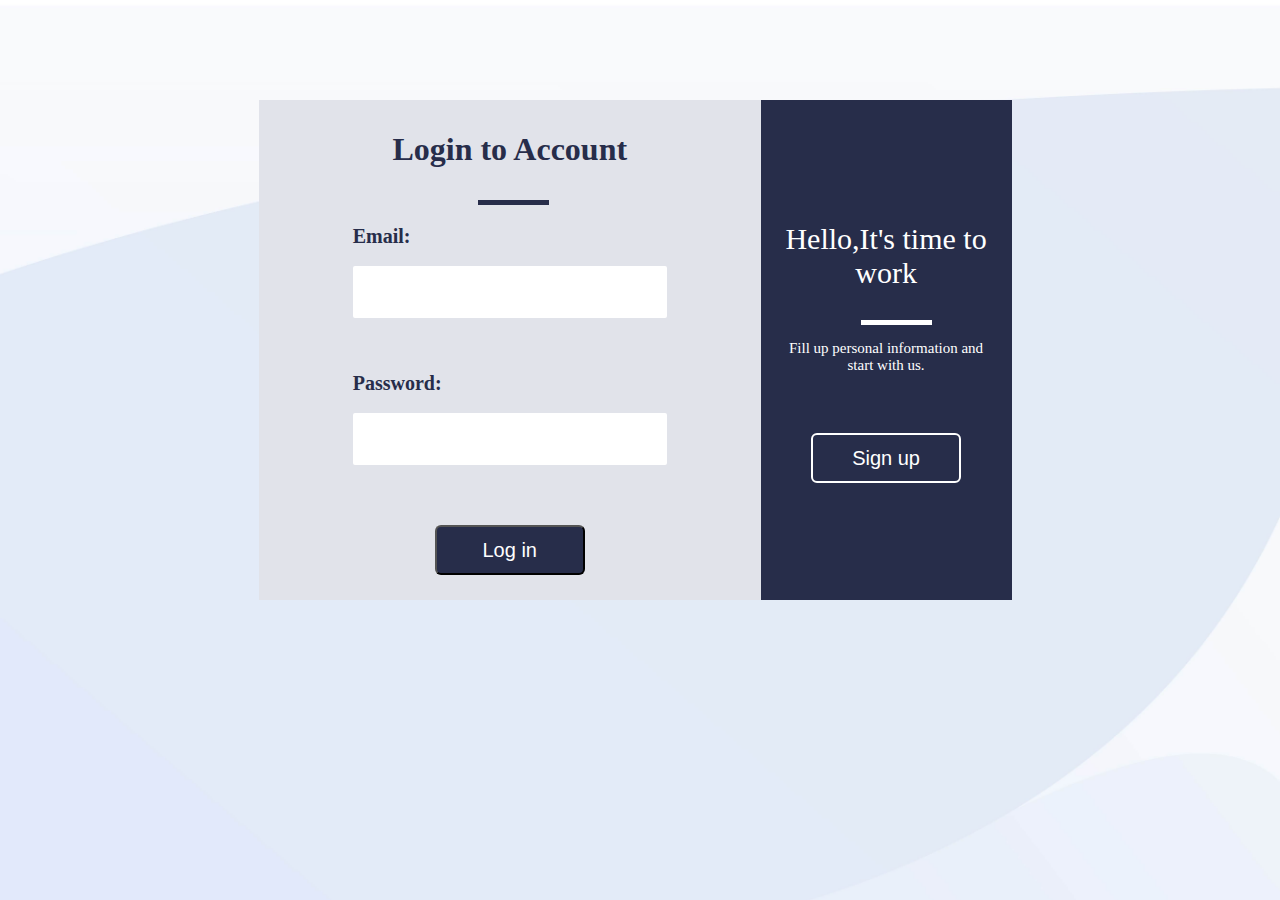
<file: login-page/LoginPage.html>
<!DOCTYPE html>
<html lang="en">
<head>
    <meta charset="UTF-8">
    <meta http-equiv="X-UA-Compatible" content="IE=edge">
    <meta name="viewport" content="width=device-width, initial-scale=1.0">
    <link rel="icon" href="../image/logo-home.png">
    <title>Smart System</title>
    <link rel="stylesheet" href="LoginPage.css">
</head>
<body>
   
<div id=container>
    <h1>Login to Account</h1>
    <div id="line1"></div>
        <form id="log-in" action="../landing-page/landing-page.html">
        <span class="content">
                <label id="emailsection">Email:</label>
                <br>
                <br>
                <input id="login-email" class="input-width" type="email" value="">

                <span id="login-email-warining" style="display: none; color:red; font-size: 15px;">Your enter wrong email.</span>
                <span id="login-email-accept" style="display: none; color:green; font-size: 15px;">Your email is correct.</span>
            </span>
            <div class="content">
                <label id="passwordsection">Password:</label>
                <br>
                <br>
                <input id="login-password" class="input-width" type="password" value="">

                <span id="login-password-warining" style="display: none; color:red; font-size: 15px;">Your enter wrong password.</span>
                <span id="login-password-accept" style="display: none; color:green; font-size: 15px;">Your password is correct.</span>
                <br>
            </div>
            <button id="btn-log">Log in</button>
        </form>
    </div> 
</div>

<div id="sidebox">
    <div id="hellosection">
    <p id="helloText">Hello,It's time to work </p>
    <div id="line2"></div>
    </div>
    <p id="text2">Fill up personal information and <br>start with us.</p>
    <button id="btn-signup" onclick="backToSignUp()">Sign up</button>

</div>
    <script src="LoginPage.js"></script>
</body>
</html>
</file>
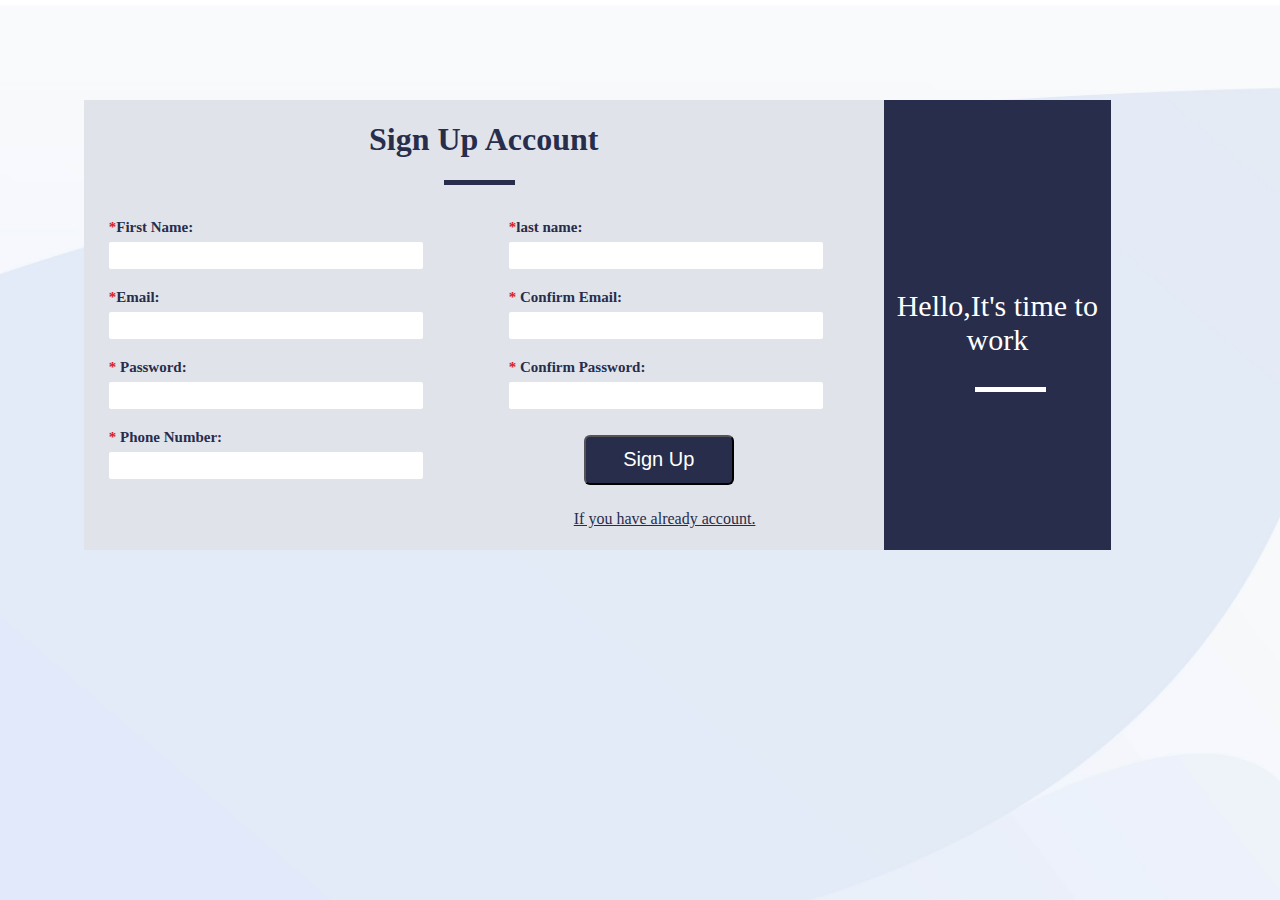
<file: sign-up-page/Signup.html>
<!DOCTYPE html>
<html lang="en">
<head>
    <meta charset="UTF-8">
    <meta http-equiv="X-UA-Compatible" content="IE=edge">
    <meta name="viewport" content="width=device-width, initial-scale=1.0">
    <link rel="stylesheet" href="./Signup.css">
    <link rel="icon" href="../image/logo-home.png">
    <title>Smart System</title>

</head>
<body>
    <div id="forms-container"> 
        <h1>Sign Up Account</h1>
        <div id="line1"></div>
        <div id=inputbox>
        <form id="container" action="../login-page/LoginPage.html">
            <div class="content">
                <label><span class="requierd">*</span>First Name:</label>
                <input id="my-username" class="input-width" type="username" value="" onchange="setValueforName()"> 
                <div id="username-warining" style="display: none; color:red; font-size: 15px;">Please don't use numbers or Char. And don't let it empty.</div>
                <div id="username-accept" style="display: none; color:green; font-size: 15px;">Username is okay.</div>
            </div>
 <br>           
            <div class="content">
                <label><span class="requierd">*</span>last name:</label>
                <input id="my-username-last" class="input-width" type="username" value="" onchange="setValueforLastName()">
                <div id="last-warining" style="display: none; color:red; font-size: 15px;">Please don't use numbers or Char. And don't let it empty.</div>
                <div id="last-accept" style="display: none; color:green; font-size: 15px;">Username is okay.</div>
            </div>

<br>
            <div class="content">
                <label><span class="requierd">*</span>Email:</label>
                <input id="my-email" class="input-width" type="email" value="" onchange="setValueforEmail()">
                <div id="email-warining" style="display: none; color:red; font-size: 15px;">Please use "@" and ".com" in your email.</div>
                <div id="email-repeat" style="display: none; color:red; font-size: 15px;">Your email is repeated.Please use another one.</div>
                <div id="email-accept" style="display: none; color:green; font-size: 15px;">Email is okay.</div>
            </div>
<br>
            <div class="content">
                <label><span class="requierd">*</span> Confirm Email:</label>
                <input id="re-my-email" class="input-width" type="email" value="" onchange="setValueforReEmail()">
                <div id="reemail-warining" style="display: none; color:red; font-size: 15px;">Your email does not match.</div>
                <div id="reemail-accept" style="display: none; color:green; font-size: 15px;">Email is okay.</div>
            </div>
<br>

            <div class="content">
                <label><span class="requierd">*</span> Password:</label>
                <input id="my-password" class="input-width" type="password" value="" onchange="setValueforPassword()">
                <div id="password-warining" style="display: none; color:red; font-size: 10px;">Please use capital and small letters, numbers and special Char in your password.</div>
                <div id="password-accept" style="display: none; color:green; font-size: 15px;">Password is okay.</div>
            </div>
<br>
            <div class="content">
                <label><span class="requierd">*</span> Confirm Password:</label>
                <input id="re-my-password" class="input-width" type="password" value="" onchange="setValueforRePassword()">
                <div id="repassword-warining" style="display: none; color:red; font-size: 15px;">Your password does not match.</div>
                <div id="repassword-accept" style="display: none; color:green; font-size: 15px;">Password is okay.</div>
            </div>
<br>

            <div class="content">
                <label><span class="requierd">*</span> Phone Number:</label>
                <input id="my-number" class="input-width" type="text" value="" onchange="setValueforNumber()">
                <div id="number-warining" style="display: none; color:red; font-size: 15px;">Your number is too short or too tall.</div>
                <div id="number-accept" style="display: none; color:green; font-size: 15px;">Your number is correct</div>
            </div>
            <button id="btn">Sign Up</button><a href="../login-page/LoginPage.html" id="haveAcc">If you have already account.</a>
        </form>
        </div>
    </div> 
    <div id="sidebox">
        <div id="hellosection">
        <p id="helloText">Hello,It's time to work </p>
        <div id="line2"></div>
        </div>
    
    </div>
    <script src="Signup.js"></script>
</body>
</html>
</file>
<file: login-page/LoginPage.css>
body{
    
    background-image: url('background.jpg');
    background-size: cover;
    background-repeat:no-repeat;
    background-attachment: fixed;
    width: 98%;
    margin-top: 0%;
    display: grid;
    grid-template-columns: repeat(10,1fr);
    grid-template-rows: repeat(7,100px);   
}
#container{
    width: 100%;
    display: grid;
    grid-row: 2/7;
    grid-column: 3/7;
    justify-content: center;
    background-color:#E1E3EA; 
}

h1{
    color:#272D4A;
    font-family: 'Times New Roman', Times, serif;
    display: grid;
    justify-content: center;
    align-content: center;
}
#line1{
    height: 5px;
    width: 71px;
    background-color: #272D4A;
    display: grid;
    align-content: center;
    margin-left: 40%;
}
#log-in {
    display: grid;
    justify-content: center;
    border: 2px ;
    width: 100%;
    grid-gap: 47px;
}
#emailsection{
color: #272D4A;
font-size: 20px;
font-weight: bold;
}

#login-email{
display: grid;
}
#passwordsection{

color: #272D4A;
font-size: 20px;
font-weight: bold;
}

#btn-log {
    width: 150px;
    margin: auto;
    margin-bottom: 25px;
    background-color: #272D4A;
    color: white;
    border-radius: 6px;
    height: 50px;
    font-size: 20px;
    transition: 0.4s ease;
}
#btn-signup:hover, #btn-log:hover{
    transform: scale(1.2);
    background-color: #E2EAF5;
    color: #272D4A;
}
.input-width {
    width: 300px;
    height: 30px;
}
#login-email{
    border: 5px solid white;
    border-radius: 2px ;
    height: 40px;
}

#login-password{
    border: 5px solid white;
    border-radius: 2px ;
    height: 40px;
}



/* hello section */
#sidebox{
    width: 100%;
    grid-row: 2/7;
    grid-column: 7/9;
    background-color:#272D4A; 
    display: grid;
    grid-template-rows: repeat(5,1fr);
}
#hellosection{
    grid-row: 2/3;


}
#helloText{
    color:white;
    font-family: 'Times New Roman', Times, serif;
    text-align: center;
    align-items: center;
    font-size: 30px;

}
#line2{
    height: 5px;
    width: 71px;
    background-color: white;
    margin-left: 40%;
}
#text2{
    color:white;
    font-family: 'Times New Roman', Times, serif;
    text-align: center;
    align-items: center;
    font-size: 15px;
    grid-row: 3/4;

}
#btn-signup{
    width: 150px;
    margin: auto;
    margin-bottom: 25px;
    background-color: #272D4A;
    color: white;
    border: 2px solid white ;
    border-radius: 6px;
    height: 50px;
    font-size: 20px;
    grid-row: 4/5;
    transition: 0.4s ease;
}
@media screen and (max-width:540px) {
    #sidebox{
        transform: rotate(90deg);
        width: 100px;
        position: relative;
        right: 300px;
        top: 250px;
    }
    #text2, #line2{
       display: none;
    }
    #helloText{
        transform: rotate(-90deg);
        font-size: 25px;
        position: relative;
        right: 20px;
    }
    #btn-signup{
        transform: rotate(-90deg);
        position: relative;
        right: 20px;
    }
    #container{
        transform: rotate(90deg);
        width: 500px;
        position: relative;
        top: -40px;
    }
}
</file>
<file: sign-up-page/Signup.css>
body {
    background-image: url('background.jpg');
    background-size: cover;
    background-repeat:no-repeat;
    background-attachment: fixed;
    width: 98%;
    margin-top: 0%;
    height: 100%;
    display: grid;
    grid-template-columns: repeat(10,1fr);
    grid-template-rows: repeat(7,100px); 
}
#forms-container{
    width: 800px;
    height: 450px;
    background-color:#E1E3EA; 
    grid-row:2/7;
    grid-column: 2/6;

}
#container{
display: grid;
    grid-row: 2/7;
    grid-column: 3/7;
}

#line1{
    height: 5px;
    width: 71px;
    background-color: #272D4A;
    display: grid;
    align-content: center;
    margin-left: 45%;
}
h1{
    color:#272D4A;
    font-family: 'Times New Roman', Times, serif;
    display: grid;
    justify-content: center;
    align-content: center;
}
label{
color: #272D4A;
font-size: 15px;
font-weight: bold;
}
span{
    color: white;
}
/* #container{
    align-items: center;
    display: flex;
    flex-direction: column;
} */

#log-in {
    height: 500px;
}
.content {
    margin: 25px;
    font-size: 25px;
}
#my-username{
    border: 5px solid white;
    border-radius: 2px ;
    height: 15px;
}
#my-username-last{
    border: 5px solid white;
    border-radius: 2px ;
    height: 15px;
}
#my-email{
    border: 5px solid white;
    border-radius: 2px ;
    height: 15px;
}
#re-my-email{
    border: 5px solid white;
    border-radius: 2px;
    height: 15px;
}
#my-password{
    border: 5px solid white;
    border-radius: 2px;
    height: 15px;
}
#re-my-password{
    border: 5px solid white;
    border-radius: 2px;
    height: 15px;
}
#my-number{
    border: 5px solid white;
    border-radius: 2px;
    height: 15px;
}

.content{
    height: 20px;
}
#btn{
    width: 150px;
    margin: auto;
    margin-bottom: 25px;
    background-color: #272D4A;
    color: white;
    border-radius: 6px;
    height: 50px;
    font-size: 20px;
    grid-column: 2/5;
    margin-top: 40px;
    margin-right: 150px;
    transition: 0.4s ease;
}
#btn:hover {
    transform: scale(1.2);
    background-color: white;
    color: #272D4A;
}
.input-width {
    width: 300px;
    height: 30px;
}

.requierd{
    color: rgb(215, 29, 29);
}
#sidebox{
    width: 100%;
    height: 450px;
    grid-row: 2/6;
    grid-column: 6/9;
    background-color:#272D4A; 
    display: grid;
    grid-template-rows: repeat(5,1fr);
}
#hellosection{
    grid-row: 3/4;


}
#helloText{
    color:white;
    font-family: 'Times New Roman', Times, serif;
    text-align: center;
    align-items: center;
    font-size: 30px;

}
#line2{
    height: 5px;
    width: 71px;
    background-color: white;
    margin-left: 40%;
}
#haveAcc{
    color: #272D4A;
    grid-column: 3/5;
    margin-left: 90px;
}
@media screen and (min-width:1472px) and (max-width:2560px){
    #forms-container{
    grid-column: 3/6;
    }
}
@media screen and (min-width:912px) and (max-width:1024px){
    #forms-container{
        width: 718px;
    }
    #helloText{
        transform: rotate(90deg);
        font-size: 25px;
    }
    #line2{
        display: none;
    }
}
@media screen and (max-width:821px) {

    #forms-container{
       transform: rotate(90deg);
       margin-top: 150px;
       margin-left: 150px;
    }
    #helloText{
        font-size: 25px;
        position: relative;
        right: 625px;
        top: 577px;
        background-color: #272D4A;
        width: 450px;
        font-size: 45px;
    }
    #line2{
        display: none;
    }
}
@media screen and (max-width:540px){
    #forms-container{
        position: relative;
        right: 200px;
    }
    #helloText {
        right: 825px;
    }
}
</file>
